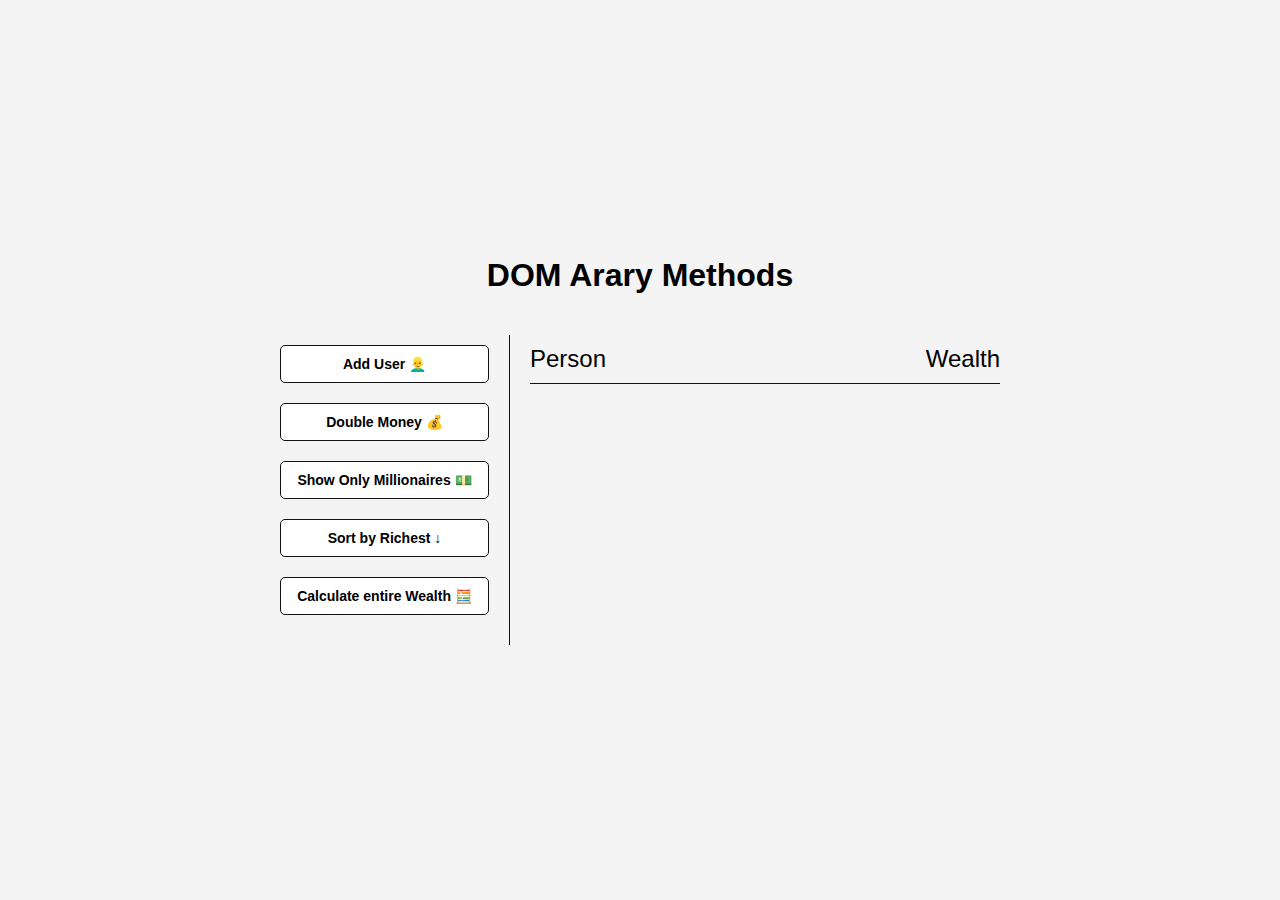
<file: array_methods/index.html>
<!DOCTYPE html>
<html lang="en">
<head>
    <meta charset="UTF-8">
    <meta http-equiv="X-UA-Compatible" content="IE=edge">
    <meta name="viewport" content="width=device-width, initial-scale=1.0">
    <title>Array Methods</title>
    <link rel="stylesheet" href="style.css" class="rel">
</head>
<body>

    <h1>DOM Arary Methods</h1>

    <div class="container">
        <aside>
            <button id="add-user">Add User 👱‍♂️</button>
            <button id="double">Double Money 💰</button>
            <button id="show-millionaires">Show Only Millionaires 💵</button>
            <button id="sort">Sort by Richest ↓</button>
            <button id="calculate-wealth">Calculate entire Wealth 🧮</button>
        </aside>

        <main id="main">
            <h2><strong>Person</strong> Wealth</h2>
        </main>
    </div>
    <script src="script.js"></script>
</body>
</html>
</file>
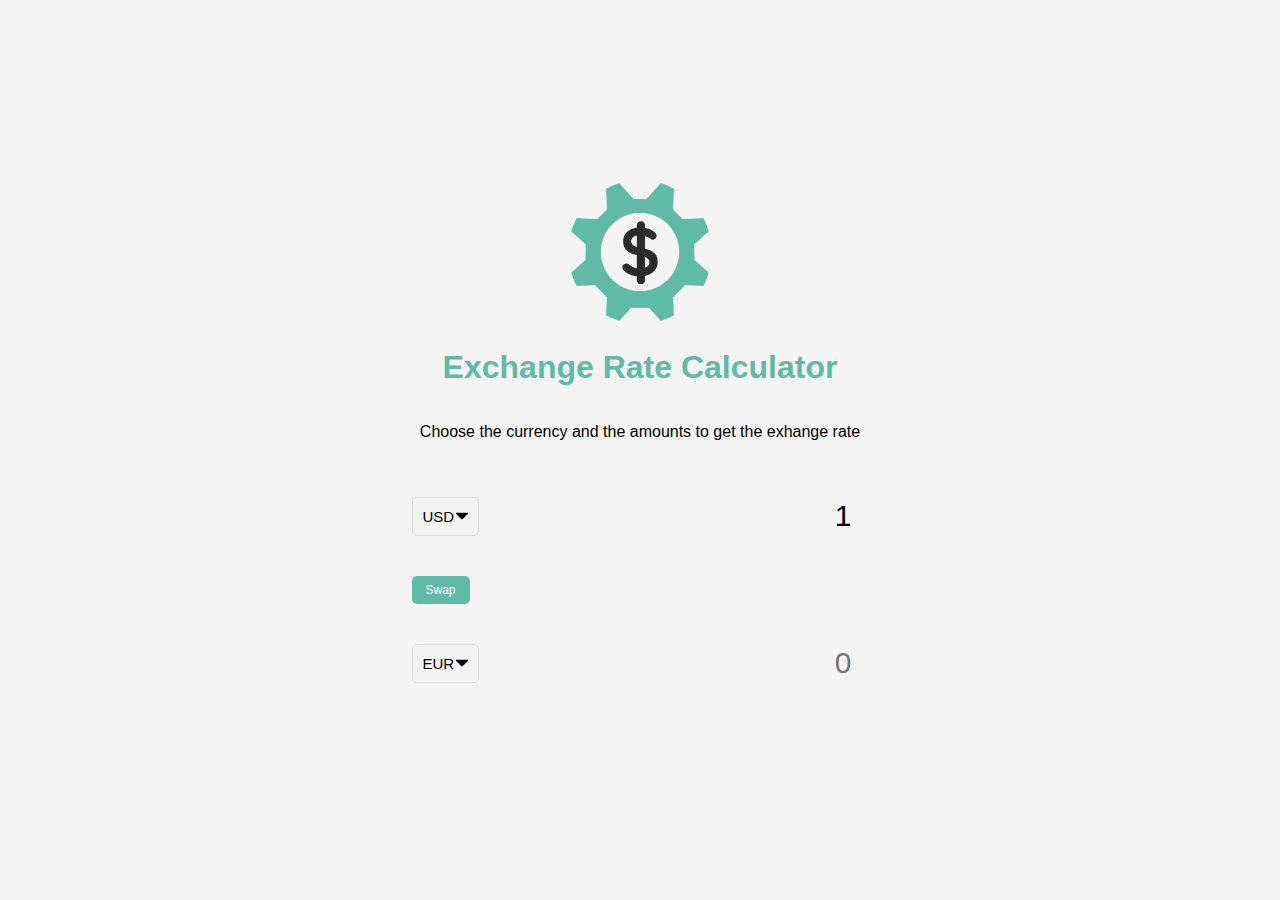
<file: exchange_rate/index.html>
<!DOCTYPE html>
<html lang="en">
<head>
    <meta charset="UTF-8">
    <meta http-equiv="X-UA-Compatible" content="IE=edge">
    <meta name="viewport" content="width=device-width, initial-scale=1.0">
    <title>Exchange Rate Calculator</title>
    <link rel="stylesheet" href="style.css">

</head>

    <img src="img/money.png" alt="" class="money-img">
    <h1>Exchange Rate Calculator</h1>
    <p>Choose the currency and the amounts to get the exhange rate</p>
    <div class="container">
        <div class="currency">
            <select id="currency-one">
                <option value="AED">AED</option>
                <option value="ARS">ARS</option>
                <option value="AUD">AUD</option>
                <option value="BGN">BGN</option>
                <option value="BRL">BRL</option>
                <option value="BSD">BSD</option>
                <option value="CAD">CAD</option>
                <option value="CHF">CHF</option>
                <option value="CLP">CLP</option>
                <option value="CNY">CNY</option>
                <option value="COP">COP</option>
                <option value="CZK">CZK</option>
                <option value="DKK">DKK</option>
                <option value="DOP">DOP</option>
                <option value="EGP">EGP</option>
                <option value="EUR">EUR</option>
                <option value="FJD">FJD</option>
                <option value="GBP">GBP</option>
                <option value="GTQ">GTQ</option>
                <option value="HKD">HKD</option>
                <option value="HRK">HRK</option>
                <option value="HUF">HUF</option>
                <option value="IDR">IDR</option>
                <option value="ILS">ILS</option>
                <option value="INR">INR</option>
                <option value="ISK">ISK</option>
                <option value="JPY">JPY</option>
                <option value="KRW">KRW</option>
                <option value="KZT">KZT</option>
                <option value="MXN">MXN</option>
                <option value="MYR">MYR</option>
                <option value="NOK">NOK</option>
                <option value="NZD">NZD</option>
                <option value="PAB">PAB</option>
                <option value="PEN">PEN</option>
                <option value="PHP">PHP</option>
                <option value="PKR">PKR</option>
                <option value="PLN">PLN</option>
                <option value="PYG">PYG</option>
                <option value="RON">RON</option>
                <option value="RUB">RUB</option>
                <option value="SAR">SAR</option>
                <option value="SEK">SEK</option>
                <option value="SGD">SGD</option>
                <option value="THB">THB</option>
                <option value="TRY">TRY</option>
                <option value="TWD">TWD</option>
                <option value="UAH">UAH</option>
                <option value="USD" selected>USD</option>
                <option value="UYU">UYU</option>
                <option value="VND">VND</option>
                <option value="ZAR">ZAR</option>
            </select>

            <input type="number" id="amount-one" placeholder="0" value="1">
        </div>

        <div class="swap-rate-container">
            <button class="btn" id="swap">Swap

            </button>
            <div class="rate" id="rate"></div>
        </div>

        <div class="currency">
            <select id="currency-two">
                <option value="AED">AED</option>
                <option value="ARS">ARS</option>
                <option value="AUD">AUD</option>
                <option value="BGN">BGN</option>
                <option value="BRL">BRL</option>
                <option value="BSD">BSD</option>
                <option value="CAD">CAD</option>
                <option value="CHF">CHF</option>
                <option value="CLP">CLP</option>
                <option value="CNY">CNY</option>
                <option value="COP">COP</option>
                <option value="CZK">CZK</option>
                <option value="DKK">DKK</option>
                <option value="DOP">DOP</option>
                <option value="EGP">EGP</option>
                <option value="EUR" selected>EUR</option>
                <option value="FJD">FJD</option>
                <option value="GBP">GBP</option>
                <option value="GTQ">GTQ</option>
                <option value="HKD">HKD</option>
                <option value="HRK">HRK</option>
                <option value="HUF">HUF</option>
                <option value="IDR">IDR</option>
                <option value="ILS">ILS</option>
                <option value="INR">INR</option>
                <option value="ISK">ISK</option>
                <option value="JPY">JPY</option>
                <option value="KRW">KRW</option>
                <option value="KZT">KZT</option>
                <option value="MXN">MXN</option>
                <option value="MYR">MYR</option>
                <option value="NOK">NOK</option>
                <option value="NZD">NZD</option>
                <option value="PAB">PAB</option>
                <option value="PEN">PEN</option>
                <option value="PHP">PHP</option>
                <option value="PKR">PKR</option>
                <option value="PLN">PLN</option>
                <option value="PYG">PYG</option>
                <option value="RON">RON</option>
                <option value="RUB">RUB</option>
                <option value="SAR">SAR</option>
                <option value="SEK">SEK</option>
                <option value="SGD">SGD</option>
                <option value="THB">THB</option>
                <option value="TRY">TRY</option>
                <option value="TWD">TWD</option>
                <option value="UAH">UAH</option>
                <option value="USD">USD</option>
                <option value="UYU">UYU</option>
                <option value="VND">VND</option>
                <option value="ZAR">ZAR</option>
            </select>

            <input type="number" id="amount-two" placeholder="0">
        </div>
    </div>
    <script src="script.js"></script>
</body>
</html>
</file>
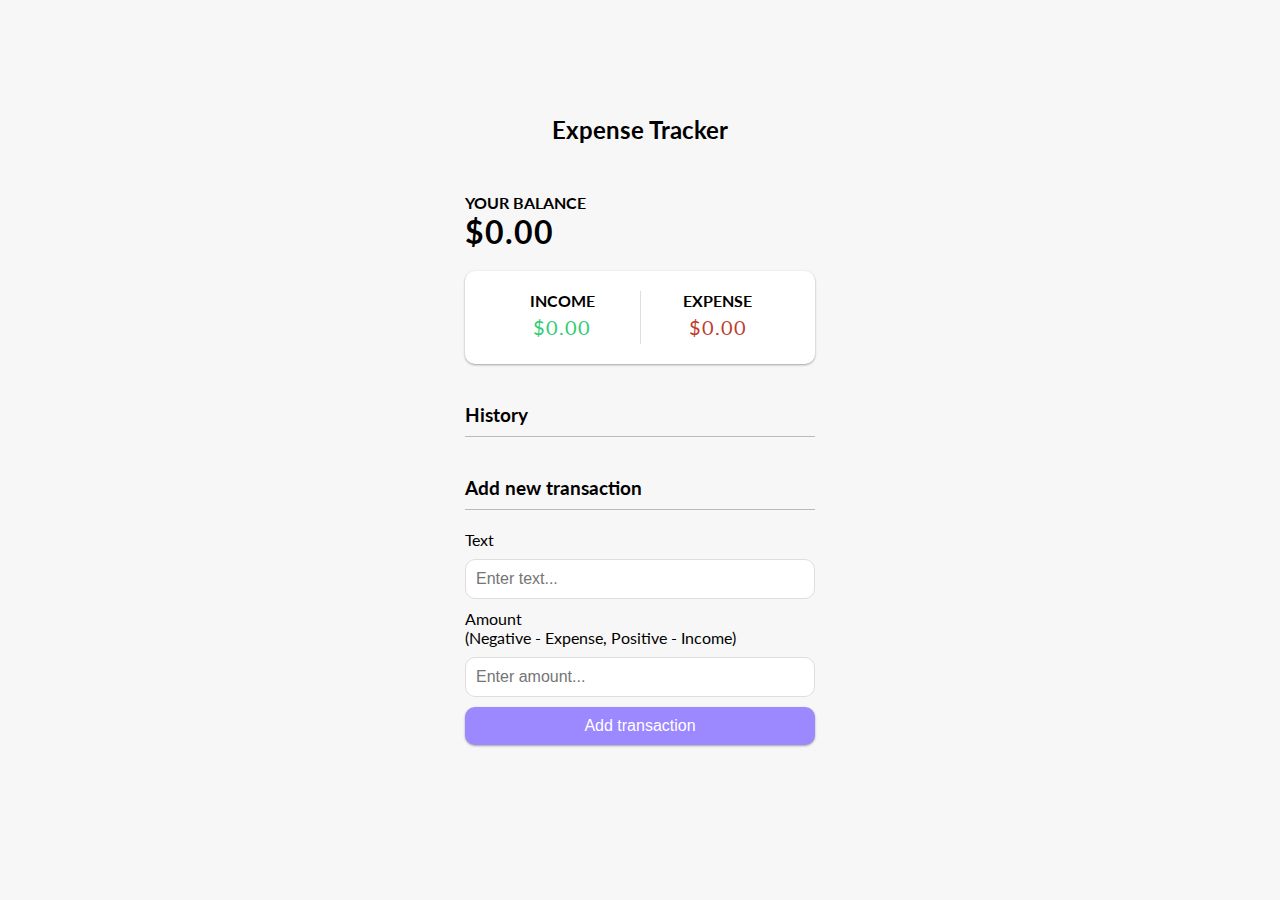
<file: expenses_tracker/index.html>
<!DOCTYPE html>
<html lang="en">
<head>
    <meta charset="UTF-8">
    <meta http-equiv="X-UA-Compatible" content="IE=edge">
    <meta name="viewport" content="width=device-width, initial-scale=1.0">
    <link rel="stylesheet" href="style.css">
    <title>Expense Tracker</title>
</head>
<body>

    <h2>Expense Tracker</h2>

    <div class="container">
        <h4>Your Balance</h4>
        <h1 id="balance">$0.00</h1>
        
        <div class="inc-exp-container">
            <div>
                <h4>Income</h4>
                <p id="money-plus" class="money plus">+$0.00</p>
            </div>
            <div>
                <h4>Expense</h4>
                <p id="money-minus" class="money minus">-$0.00</p>
            </div>

        </div>

        <h3>History</h3>
        <ul id="list" class="list">
            <!-- <li class="minus">Cash <span>-$400</span><button class="delete-btn">x</button></li> -->
        </ul>

        <h3>Add new transaction</h3>
        <form id="form">
            <div class="form-control">
                <label for="text">Text</label>
                <input type="text" id="text" placeholder="Enter text...">
            </div>
            <div class="form-control">
                <label for="amount">Amount <br>(Negative - Expense, Positive - Income)</label>
                <input type="number" id="amount" placeholder="Enter amount...">
            </div>
            <button class="btn">Add transaction</button>
        </form>

    </div>


    <script src="script.js"></script>
    
</body>
</html>
</file>
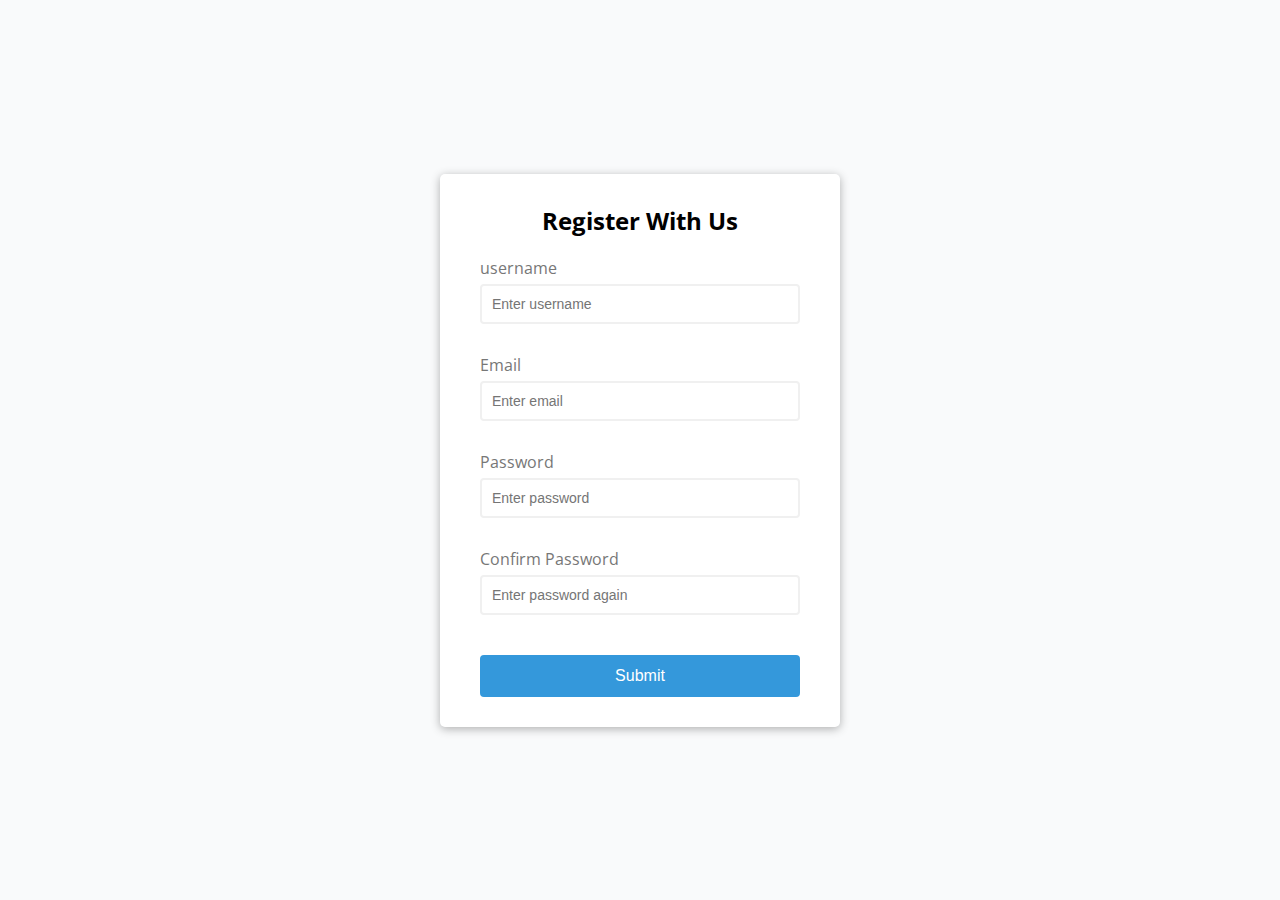
<file: form_validator/index.html>
<!DOCTYPE html>
<html lang="en">
<head>
    <meta charset="UTF-8">
    <meta http-equiv="X-UA-Compatible" content="IE=edge">
    <meta name="viewport" content="width=device-width, initial-scale=1.0">
    <link rel="stylesheet" href="style.css">
    <title>Form Validator</title>
</head>
<body>

    <div class="container">
        <form id="form" class="form">
            <h2>Register With Us</h2>
            <div class="form-control">
                <label for="username">username</label>
                <input type="text" id="username" placeholder="Enter username">
                <small>Error message</small>
            </div>

            <div class="form-control">
                <label for="email">Email</label>
                <input type="text" id="email" placeholder="Enter email">
                <small>Error message</small>
            </div>

            <div class="form-control">
                <label for="password">Password</label>
                <input type="password" id="password" placeholder="Enter password">
                <small>Error message</small>
            </div>

            <div class="form-control">
                <label for="password2">Confirm Password</label>
                <input type="password" id="password2" placeholder="Enter password again">
                <small>Error message</small>
            </div>

            <button type="submit">Submit</button>
        </form>
    </div>

    <script src="script.js"></script>
    
</body>
</html>
</file>
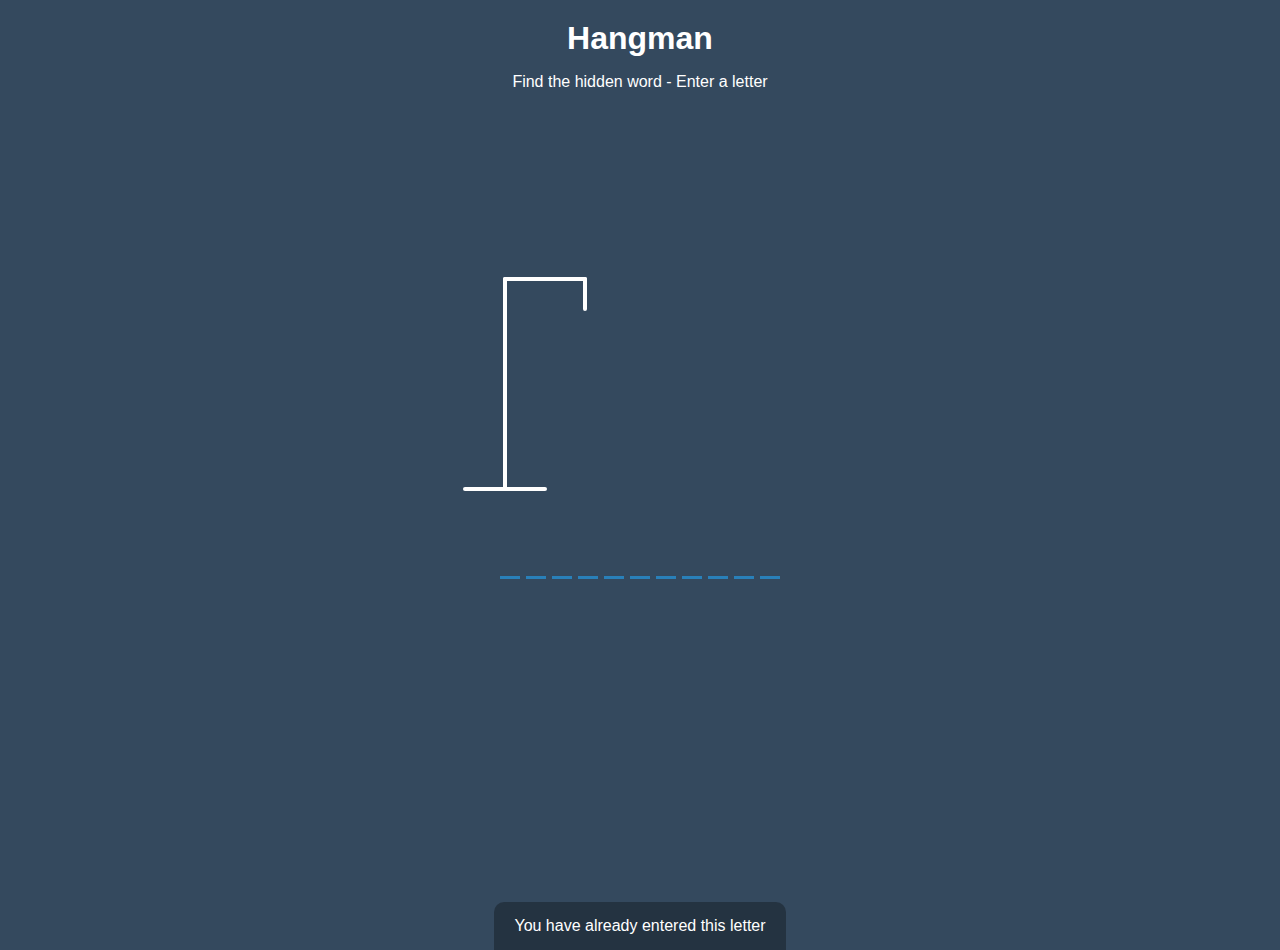
<file: hangman_game/index.html>
<!DOCTYPE html>
<html lang="en">
<head>
    <meta charset="UTF-8">
    <meta http-equiv="X-UA-Compatible" content="IE=edge">
    <meta name="viewport" content="width=device-width, initial-scale=1.0">
    <link rel="stylesheet" href="style.css">
    <title>Hangman</title>
</head>
<body>
    <h1>Hangman</h1>
    <p>Find the hidden word - Enter a letter</p>
    <div class="game-container">
        <svg height="250" width="200" class="figure-container">
            <line x1="60" y1="20" x2="140" y2="20"/>
            <line x1="140" y1="20" x2="140" y2="50"/>
            <line x1="60" y1="20" x2="60" y2="230"/>
            <line x1="20" y1="230" x2="100" y2="230"/>

            <!-- Head -->
            <circle cx="140" cy="70" r="20" fill="transparent" class="figure-part"/>

            <!-- Body -->
            <line x1="140" y1="90" x2="140" y2="150" class="figure-part"/>

            <!-- Arms -->
            <line x1="140" y1="120" x2="120" y2="100" class="figure-part"/>
            <line x1="140" y1="120" x2="160" y2="100" class="figure-part"/>

            <!-- Legs -->
            <line x1="140" y1="150" x2="120" y2="180" class="figure-part"/>
            <line x1="140" y1="150" x2="160" y2="180" class="figure-part"/>

        </svg>

        <div class="wrong-letters-container">
            <div id="wrong-letters">
                
            </div>
        </div>
        <div class="word" id="word">
        </div>
    </div>
    <!-- Container for final message -->
    <div class="popup-container" id="popup-container">
        <div class="popup">
            <h2 id="final-message"></h2>
            <button id="play-button">Play Again</button>
        </div>
    </div>
    <!-- Notification  -->
    <div class="notification-container" id="notification-container">
        <p>You have already entered this letter</p>
    </div>
    <script src="script.js"></script>
</body>
</html>
</file>
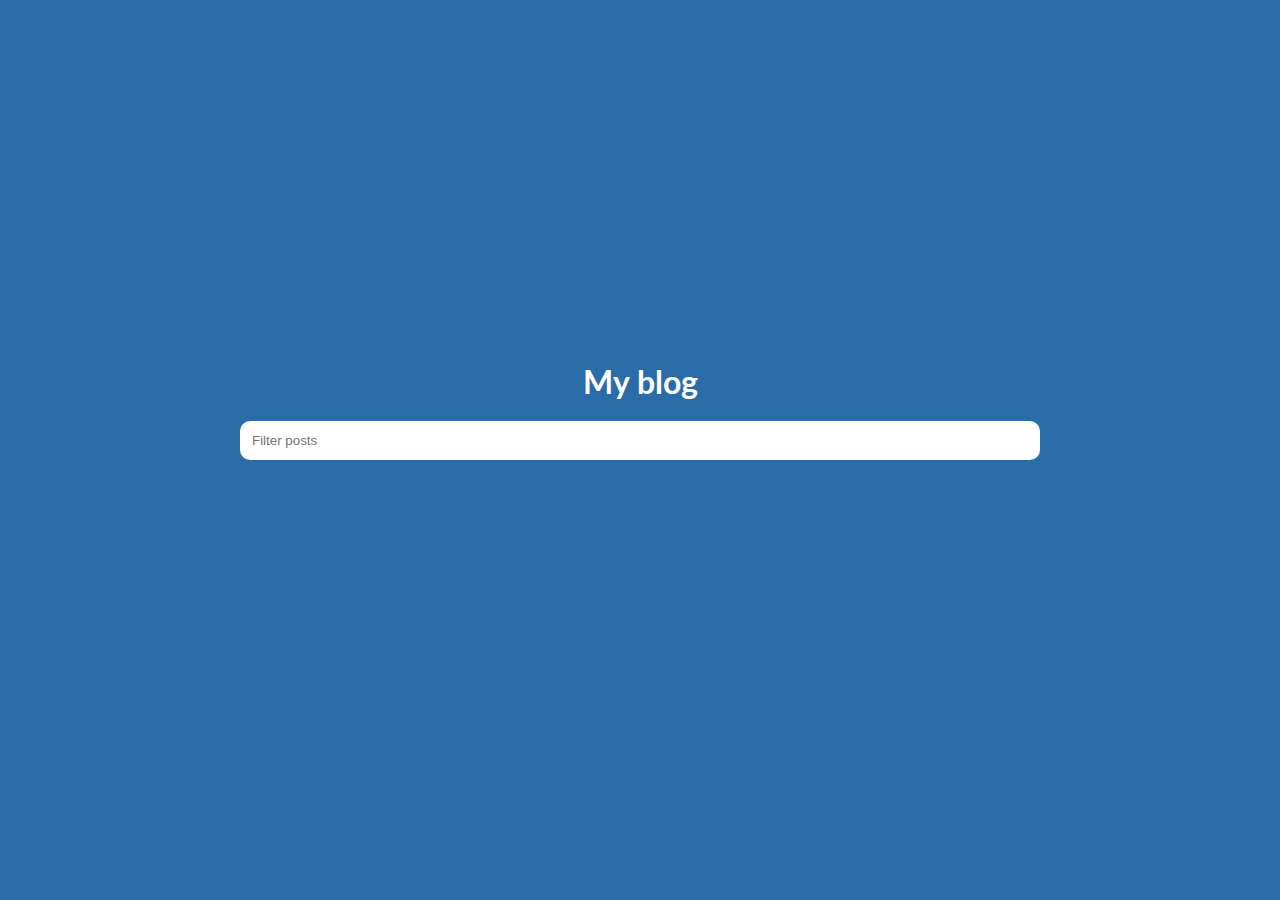
<file: infinite_scroll/index.html>
<!DOCTYPE html>
<html lang="en">
<head>
    <meta charset="UTF-8">
    <meta http-equiv="X-UA-Compatible" content="IE=edge">
    <meta name="viewport" content="width=device-width, initial-scale=1.0">
    <link rel="stylesheet" href="style.css">
    <title>My Blog</title>
</head>
<body>

    <h1>My blog</h1>
    <div class="filter-container">
        <input type="text" id="filter" class="filter" placeholder="Filter posts">
    </div>

    <div id="posts-container">
        
    </div>

    <div class="loader" id="loader">
        <div class="circle"></div>
        <div class="circle"></div>
        <div class="circle"></div>
    </div>

    

    <script src="script.js">

        
    </script>
    
</body>
</html>
</file>
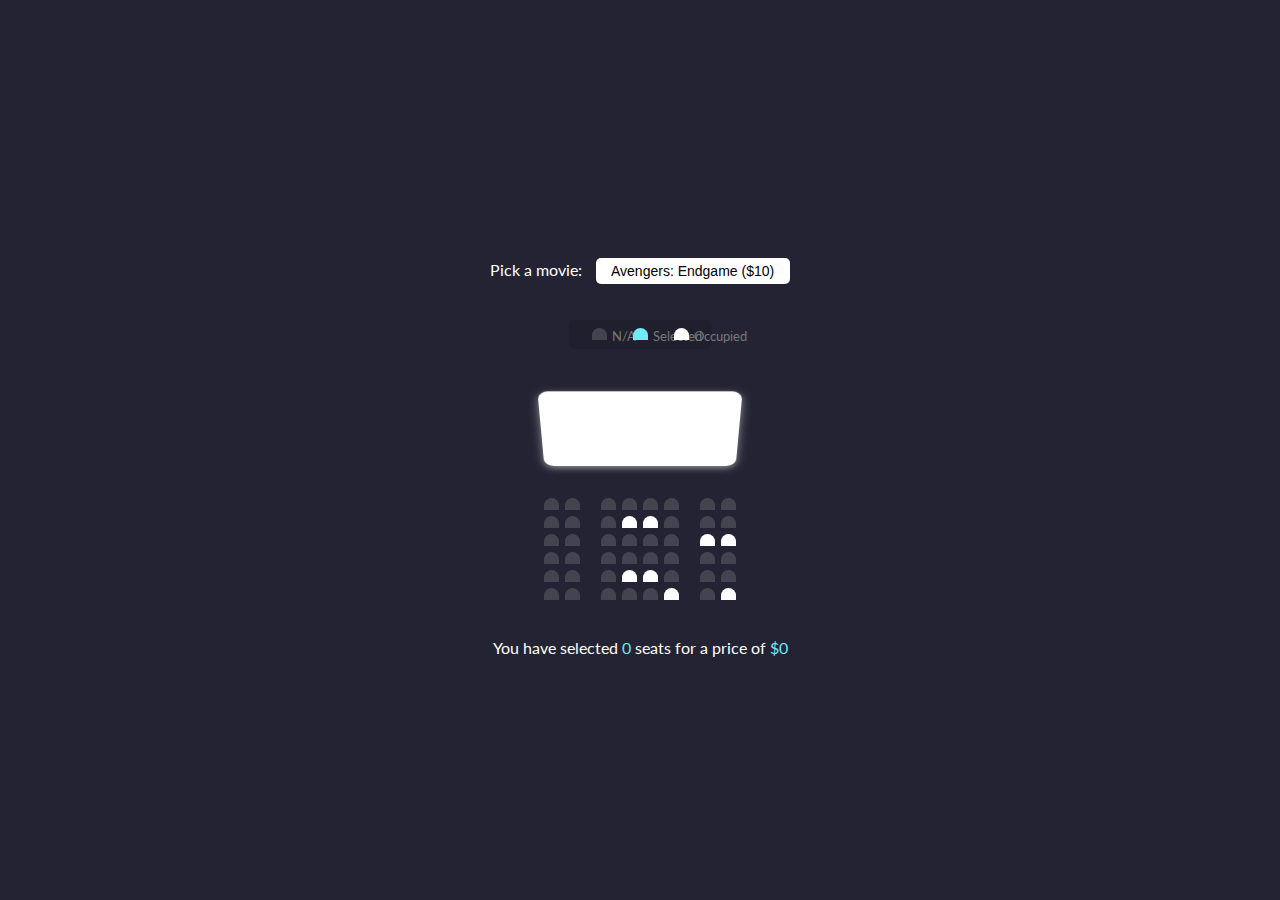
<file: movie_booking/index.html>
<!DOCTYPE html>
<html lang="en">
<head>
    <meta charset="UTF-8">
    <meta http-equiv="X-UA-Compatible" content="IE=edge">
    <meta name="viewport" content="width=device-width, initial-scale=1.0">
    <link rel="stylesheet" href="style.css">
    <title>Movie Seat Booking</title>
</head>
<body>

    <div class="movie-container">
        <label>Pick a movie:</label>
        <select id="movie">
            <option value="10">Avengers: Endgame ($10)</option>
            <option value="12">Joker ($12)</option>
            <option value="8">Toy Story 4 ($8)</option>
            <option value="9">The Lion King ($9)</option>
        </select>
    </div>

    <ul class="showcase">
        <li>
            <div class="seat">
                <small>N/A</small>
            </div>
        </li>
        <li>
            <div class="seat selected">
                <small>Selected</small>
            </div>
        </li>
        <li>
            <div class="seat occupied">
                <small>Occupied</small>
            </div>
        </li>
    </ul>

    <div class="container">
        <div class="screen"></div>
        <div class="row">
            <div class="seat"></div>
            <div class="seat"></div>
            <div class="seat"></div>
            <div class="seat"></div>
            <div class="seat"></div>
            <div class="seat"></div>
            <div class="seat"></div>
            <div class="seat"></div>
        </div>
        <div class="row">
            <div class="seat"></div>
            <div class="seat"></div>
            <div class="seat"></div>
            <div class="seat occupied"></div>
            <div class="seat occupied"></div>
            <div class="seat"></div>
            <div class="seat"></div>
            <div class="seat"></div>
        </div>
        <div class="row">
            <div class="seat"></div>
            <div class="seat"></div>
            <div class="seat"></div>
            <div class="seat"></div>
            <div class="seat"></div>
            <div class="seat"></div>
            <div class="seat occupied"></div>
            <div class="seat occupied"></div>
        </div>
        <div class="row">
            <div class="seat"></div>
            <div class="seat"></div>
            <div class="seat"></div>
            <div class="seat"></div>
            <div class="seat"></div>
            <div class="seat"></div>
            <div class="seat"></div>
            <div class="seat"></div>
        </div>
        <div class="row">
            <div class="seat"></div>
            <div class="seat"></div>
            <div class="seat"></div>
            <div class="seat occupied"></div>
            <div class="seat occupied"></div>
            <div class="seat"></div>
            <div class="seat"></div>
            <div class="seat"></div>
        </div>
        <div class="row">
            <div class="seat"></div>
            <div class="seat"></div>
            <div class="seat"></div>
            <div class="seat"></div>
            <div class="seat"></div>
            <div class="seat occupied"></div>
            <div class="seat"></div>
            <div class="seat occupied"></div>
        </div>
    </div>

    <p class="text">You have selected <span id="count">0</span > seats for a price of <span id="total">$0</span></p>

    <script src='script.js'></script>
    
</body>
</html>
</file>
<file: array_methods/style.css>
* {
  box-sizing: border-box;
}

body {
  background: #f4f4f4;
  font-family: Arial, Helvetica, sans-serif;
  display: flex;
  flex-direction: column;
  align-items: center;
  justify-content: center;
  min-height: 100vh;
  margin: 0;
}

.container {
  display: flex;
  padding: 20px;
  margin: 0 auto;
  max-width: 100%;
  width: 800px;
}

aside {
  padding: 10px 20px;
  width: 250px;
  border-right: 1px solid #111;
}

button {
  background-color: white;
  border: solid 1px #111;
  border-radius: 5px;
  cursor: pointer;
  display: block;
  width: 100%;
  padding: 10px;
  margin-bottom: 20px;
  font-weight: bold;
  font-size: 14px;
}

main {
  flex: 1;
  padding: 10px 20px;
}

h2 {
  border-bottom: 1px solid #111;
  padding-bottom: 10px;
  display: flex;
  justify-content: space-between;
  font-weight: 300;
  margin: 0 0 20px;
}

h3 {
  background-color: white;

  border-bottom: 1px solid #111;
  padding: 10px;
  display: flex;
  justify-content: space-between;
  font-weight: 300;
  margin: 20px 0 0;
}

.person {
  display: flex;
  justify-content: space-between;
  font-size: 20px;
  margin-bottom: 10px;
}
</file>
<file: exchange_rate/style.css>
:root {
  --primary-color: #5fbaa7;
}

* {
  box-sizing: border-box;
}

body {
  background-color: #f4f4f4;
  display: flex;
  flex-direction: column;
  justify-content: center;
  align-items: center;
  min-height: 100vh;
  font-family: Arial, Helvetica, sans-serif;
  margin: 0;
  padding: 20px;
}

h1 {
  color: var(--primary-color);
  text-align: center;
}

p {
  text-align: center;
}

.btn {
  color: white;
  background-color: var(--primary-color);
  cursor: pointer;
  border-radius: 5px;
  font-size: 12px;
  padding: 5px 12px;
  border-color: transparent;
}

.money-img {
  width: 150px;
}

.currency {
  padding: 40px 0;
  display: flex;
  align-items: center;
  justify-content: space-between;
}

.currency select {
  padding: 10px 20px 10px 10px;
  -moz-appearance: none;
  -webkit-appearance: none;
  appearance: none;
  border: 1px solid #dedede;
  border-radius: 5px;
  font-size: 15px;
  background: transparent;
  background-image: url("data:image/svg+xml;charset=US-ASCII,%3Csvg%20xmlns%3D%22http%3A%2F%2Fwww.w3.org%2F2000%2Fsvg%22%20width%3D%22292.4%22%20height%3D%22292.4%22%3E%3Cpath%20fill%3D%22%20000002%22%20d%3D%22M287%2069.4a17.6%2017.6%200%200%200-13-5.4H18.4c-5%200-9.3%201.8-12.9%205.4A17.6%2017.6%200%200%200%200%2082.2c0%205%201.8%209.3%205.4%2012.9l128%20127.9c3.6%203.6%207.8%205.4%2012.8%205.4s9.2-1.8%2012.8-5.4L287%2095c3.5-3.5%205.4-7.8%205.4-12.8%200-5-1.9-9.2-5.5-12.8z%22%2F%3E%3C%2Fsvg%3E");
  background-position: right 10px top 50%, 0, 0;
  background-size: 12px auto, 100%;
  background-repeat: no-repeat, no-repeat;
}

.currency input {
  border: 0;
  background: transparent;
  font-size: 30px;
  text-align: right;
}

.swap-rate-container {
  display: flex;
  align-items: center;
  justify-content: space-between;
}

.rate {
  color: var(--primary-color);
  font-size: 14px;
  padding-left: 0 10px;
}

select:focus,
input:focus,
button:focus {
  outline: 0;
}

@media (max-width: 600px) {
  .currency input {
    width: 200px;
  }
}
</file>
<file: expenses_tracker/style.css>
@import url("https://fonts.googleapis.com/css2?family=Lato&display=swap");

:root {
  --box-shadow: 0 1px 3px rgba(0, 0, 0, 0.12), 0 1px 2px rgba(0, 0, 0, 0.24);
}

* {
  box-sizing: border-box;
}

body {
  background-color: #f7f7f7;
  display: flex;
  flex-direction: column;
  align-items: center;
  justify-content: center;
  min-height: 100vh;
  margin: 0;
  font-family: "Lato", sans-serif;
}

.container {
  margin: 30px auto;
  width: 350px;
}

h1 {
  letter-spacing: 1px;
  margin: 0;
}

h3 {
  border-bottom: 1px solid #bbb;
  padding-bottom: 10px;
  margin: 40px 0 10px;
}

h4 {
  margin: 0;
  text-transform: uppercase;
}

.inc-exp-container {
  background-color: white;
  box-shadow: var(--box-shadow);
  padding: 20px;
  display: flex;
  justify-content: space-between;
  margin: 20px 0;
  border-radius: 10px;
}

.inc-exp-container > div {
  flex: 1;
  text-align: center;
}

.inc-exp-container > div:first-of-type {
  border-right: 1px solid #dedede;
}

.money {
  font-size: 20px;
  letter-spacing: 1px;
  margin: 5px 0;
}

.money.plus {
  color: #2ecc71;
}

.money.minus {
  color: #c0392b;
}

label {
  display: inline-block;
  margin: 10px 0;
}

input[type="text"],
input[type="number"] {
  border: 1px solid #dedede;
  border-radius: 10px;
  display: block;
  font-size: 16px;
  padding: 10px;
  width: 100%;
}

.btn {
  cursor: pointer;
  background-color: #9c88ff;
  box-shadow: var(--box-shadow);
  color: white;
  border: 0;
  display: block;
  font-size: 16px;
  margin: 10px 0 30px;
  padding: 10px;
  width: 100%;
  border-radius: 10px;
}

.btn:focus,
.delete-btn:focus {
  outline: 0;
}

.list {
  list-style-type: none;
  padding: 0;
  margin-bottom: 40px;
}

.list li {
  background-color: white;
  box-shadow: var(--box-shadow);
  color: #333;
  display: flex;
  justify-content: space-between;
  position: relative;
  padding: 10px;
  margin: 10px 0;
  border-radius: 5px;
}

.list li.minus {
  border-right: 5px solid #c0392b;
}

.list li.plus {
  border-right: 5px solid #2ecc71;
}

.delete-btn {
  cursor: pointer;
  background-color: #e74c3c;
  border: 0;
  color: white;
  font-size: 20px;
  line-height: 20px;
  padding: 2px 5px;
  position: absolute;
  top: 50%;
  left: 0;
  transform: translate(-100%, -50%);
  opacity: 0;
  transition: opacity 0.3s ease;
  border-radius: 20%;
  text-align: center;
}

.list li:hover .delete-btn {
  opacity: 1;
}
</file>
<file: form_validator/style.css>
@import url("https://fonts.googleapis.com/css2?family=Open+Sans&display=swap");

:root {
  --success-color: #2ecc71;
  --error-color: #e74c3c;
}

* {
  box-sizing: border-box;
}

body {
  background-color: #f9fafb;
  font-family: "Open Sans", sans-serif;
  display: flex;
  align-items: center;
  justify-content: center;
  min-height: 100vh;
  margin: 0;
}

.container {
  background-color: white;
  border-radius: 5px;
  box-shadow: 0 2px 10px rgba(0, 0, 0, 0.3);
  width: 400px;
}

h2 {
  text-align: center;
  margin: 0 0 20px;
}

.form {
  padding: 30px 40px;
}

.form-control {
  margin-bottom: 10px;
  padding-bottom: 20px;
  position: relative;
}

.form-control label {
  color: #777;
  display: block;
  margin-bottom: 5px;
}

.form-control input {
  border: 2px solid #f0f0f0;
  border-radius: 4px;
  display: block;
  width: 100%;
  padding: 10px;
  font-size: 14px;
}

.form-control input:focus {
  outline: 0;
  border-color: #777;
}

.form-control.success input {
  border-color: var(--success-color);
}

.form-control.error input {
  border-color: var(--error-color);
}

.form-control small {
  color: var(--error-color);
  position: absolute;
  bottom: 0;
  left: 0;
  visibility: hidden;
}

.form-control.error small {
  visibility: visible;
}

.form button {
  cursor: pointer;
  background-color: #3498db;
  border: 2px solid #3498db;
  border-radius: 4px;
  color: white;
  display: block;
  font-size: 16px;
  padding: 10px;
  margin-top: 20px;
  width: 100%;
}
</file>
<file: hangman_game/style.css>
* {
  box-sizing: border-box;
}

body {
  background-color: #34495e;
  color: white;
  font-family: Arial, Helvetica, sans-serif;
  display: flex;
  flex-direction: column;
  align-items: center;
  height: 80vh;
  margin: 0;
  overflow: hidden;
}

h1 {
  margin: 20px 0 0;
}

.game-container {
  padding: 20px 30px;
  position: relative;
  margin: auto;
  height: 350px;
  width: 450px;
}

.figure-container {
  fill: transparent;
  stroke: white;
  stroke-width: 4px;
  stroke-linecap: round;
}

.figure-part {
  display: none;
}

.wrong-letters-container {
  position: absolute;
  top: 20px;
  right: 20px;
  display: flex;
  flex-direction: column;
  text-align: right;
}

.wrong-letters-container p {
  margin: 0 0 5px;
}

.wrong-letters-container span {
  font-size: 24px;
}

.word {
  display: flex;
  position: absolute;
  bottom: 10px;
  left: 50%;
  transform: translateX(-50%);
}

.letter {
  border-bottom: 3px solid #2980b9;
  display: inline-flex;
  font-size: 30px;
  align-items: center;
  justify-content: center;
  margin: 0 3px;
  height: 50px;
  width: 20px;
}

.popup-container {
  background-color: rgba(0, 0, 0, 0.3);
  position: fixed;
  top: 0;
  bottom: 0;
  right: 0;
  left: 0;
  /* display: flex; */
  display: none;
  align-items: center;
  justify-content: center;
}

.popup {
  background: #2980b9;
  border-radius: 10px;
  box-shadow: 0 15px 10px 3px rgba(0, 0, 0, 0.1);
  padding: 20px;
  text-align: center;
}

.popup button {
  cursor: pointer;
  background-color: white;
  color: #2980b9;
  border: 0;
  margin-top: 20px;
  padding: 12px 20px;
  font-size: 16px;
  border-radius: 10px;
}

.popup button:active {
  transform: scale(0.98);
}

.popup button:focus {
  outline: 0;
}

.notification-container {
  background-color: rgba(0, 0, 0, 0.3);
  border-radius: 10px 10px 0 0;
  padding: 15px 20px;
  position: absolute;
  bottom: -50px;
  transition: transform 0.3s ease-in-out;
}

.notification-container p {
  margin: 0;
}

.notification-container.show {
  transform: translateY(-50px);
}
</file>
<file: infinite_scroll/style.css>
@import url("https://fonts.googleapis.com/css2?family=Lato&display=swap");

* {
  box-sizing: border-box;
}

body {
  background-color: #296ca8;
  color: white;
  font-family: "Lato", sans-serif;
  display: flex;
  flex-direction: column;
  justify-content: center;
  align-items: center;
  min-height: 100vh;
  margin: 0;
  padding-bottom: 100px;
}

h1 {
  margin-bottom: 0;
  text-align: center;
}

.filter-container {
  margin-top: 20px;
  width: 80vw;
  max-width: 800px;
}

.filter {
  width: 100%;
  padding: 12px;
  border-radius: 10px;
  border: 0;
}

.post {
  position: relative;
  background-color: #4992d3;
  box-shadow: 0 4px 6px rgba(0, 0, 0, 0.3);
  border-radius: 10px;
  padding: 20px;
  margin: 40px 0;
  display: flex;
  width: 80vw;
  max-width: 800px;
}

.post .post-body {
  margin: 15px 0 0;
  line-height: 1.3;
}

.post .post-info {
  margin-left: 20px;
}

.post .number {
  position: absolute;
  top: -15px;
  left: -15px;
  font-size: 15px;
  width: 40px;
  height: 40px;
  border-radius: 50%;
  background: white;
  color: #296ca8;
  display: flex;
  align-items: center;
  justify-content: center;
  padding: 7px 10px;
}

.loader {
  opacity: 0;
  display: flex;
  position: fixed;
  bottom: 50px;
  transition: opacity 0.3s ease-in;
}

.loader.show {
  opacity: 1;
}

.circle {
  background-color: white;
  width: 10px;
  height: 10px;
  border-radius: 50%;
  margin: 5px;
  animation: bounce 0.5s ease-in infinite;
}

.circle:nth-of-type(2) {
  animation-delay: 0.1s;
}

.circle:nth-of-type(3) {
  animation-delay: 0.2s;
}

@keyframes bounce {
  0%,
  100% {
    transform: translateY(0);
  }

  50% {
    transform: translateY(-10px);
  }
}
</file>
<file: movie_booking/style.css>
@import url("https://fonts.googleapis.com/css2?family=Lato&display=swap");

* {
  box-sizing: border-box;
}

body {
  background-color: #242333;
  display: flex;
  flex-direction: column;
  color: white;
  align-items: center;
  justify-content: center;
  height: 100vh;
  font-family: "Lato", sans-serif;
  margin: 0;
}

.movie-container {
  margin: 20px 0;
}

.movie-container select {
  background-color: #fff;
  border: 0;
  border-radius: 5px;
  font-size: 14px;
  margin-left: 10px;
  padding: 5px 15px 5px 15px;
  -moz-appearance: none;
  -webkit-appearance: none;
  appearance: none;
}

.container {
  perspective: 1000px;
  margin-bottom: 30px;
}

.seat {
  background-color: #444451;
  height: 12px;
  width: 15px;
  margin: 3px;
  border-top-left-radius: 10px;
  border-top-right-radius: 10px;
}

.seat.selected {
  background-color: #6feaf6;
}

.seat.occupied {
  background-color: white;
}

.seat:nth-of-type(2) {
  margin-right: 18px;
}

.seat:nth-last-of-type(2) {
  margin-left: 18px;
}

.seat:not(.occupied):hover {
  cursor: pointer;
  transform: scale(1.2);
}

.showcase .seat:not(.occupied):hover {
  cursor: default;
  transform: scale(1);
}

.showcase {
  background-color: rgba(0, 0, 0, 0.1);
  padding: 5px 10px;
  border-radius: 5px;
  color: #777;
  list-style-type: none;
  display: flex;
  justify-content: space-between;
}

.showcase li {
  display: flex;
  align-items: center;
  justify-content: center;
  margin: 0 10px;
  display: inline;
  overflow: none;
}

.showcase li small {
  margin-left: 20px;
  float: left;
}

.screen {
  background-color: white;
  height: 100px;
  width: 100%;
  margin: 15px 0;
  transform: rotateX(-45deg);
  border-radius: 10px;
  box-shadow: 0 3px 10px rgba(255, 255, 255, 0.5);
}

p.text span {
  color: #6feaf6;
}

p.text {
  margin: 5px 0;
}

.row {
  display: flex;
}
</file>
